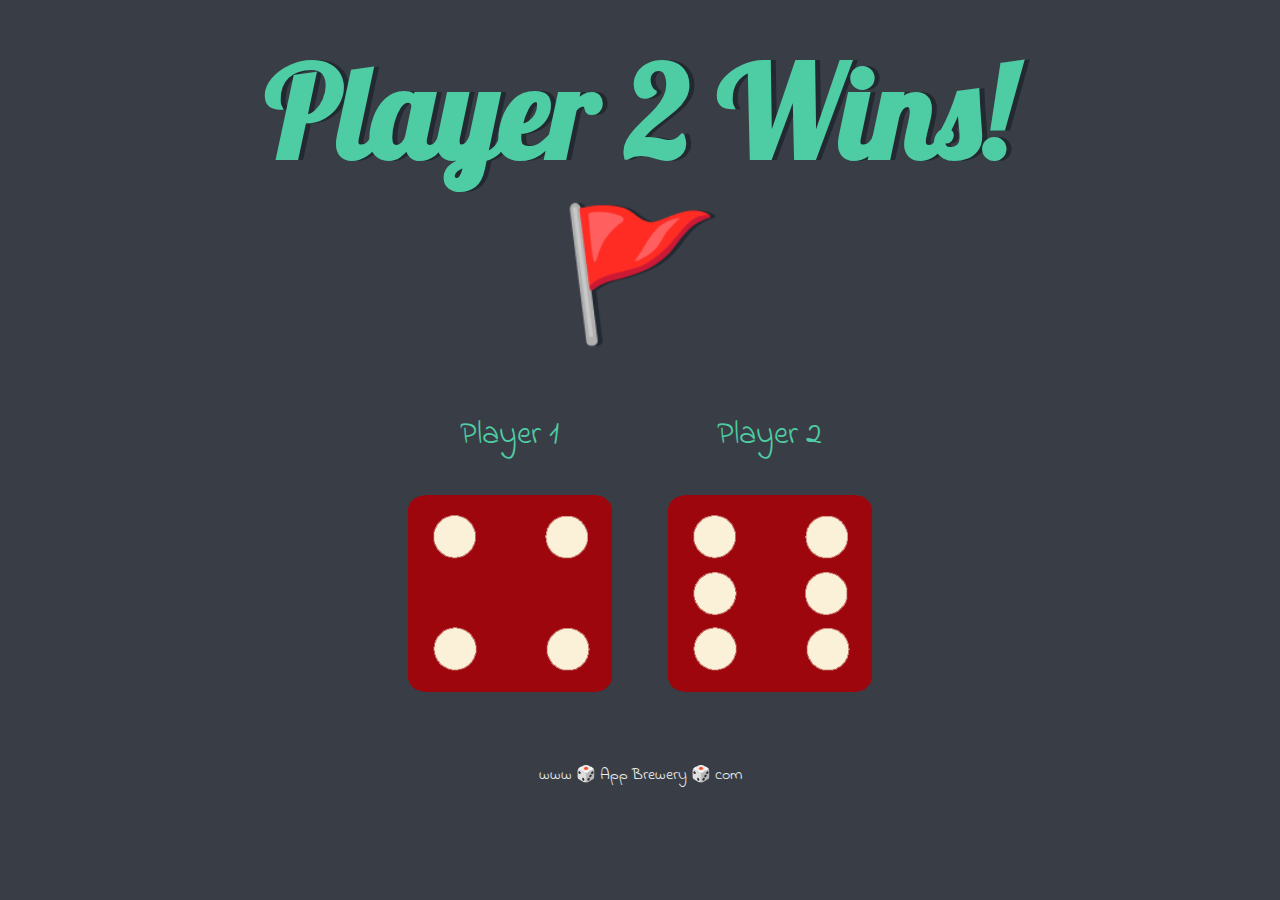
<file: Dice.js/dicee.html>
<!DOCTYPE html>
<html lang="en" dir="ltr">
  <head>
    <meta charset="utf-8">
    <title>Dicee</title>
    <link rel="stylesheet" href="styles.css">
    <link href="https://fonts.googleapis.com/css?family=Indie+Flower|Lobster" rel="stylesheet">

  </head>
  <body>

    <div class="container">
      <h1>Refresh Me</h1>

      <div class="dice">
        <p>Player 1</p>
        <img class="img1" src="images/dice6.png">
      </div>

      <div class="dice">
        <p>Player 2</p>
        <img class="img2" src="images/dice6.png">
      </div>

    </div>

    <script src="index.js" charset="utf-8"></script>

      </body>

      <footer>
        www 🎲 App Brewery 🎲 com
      </footer>
    </html>
</file>
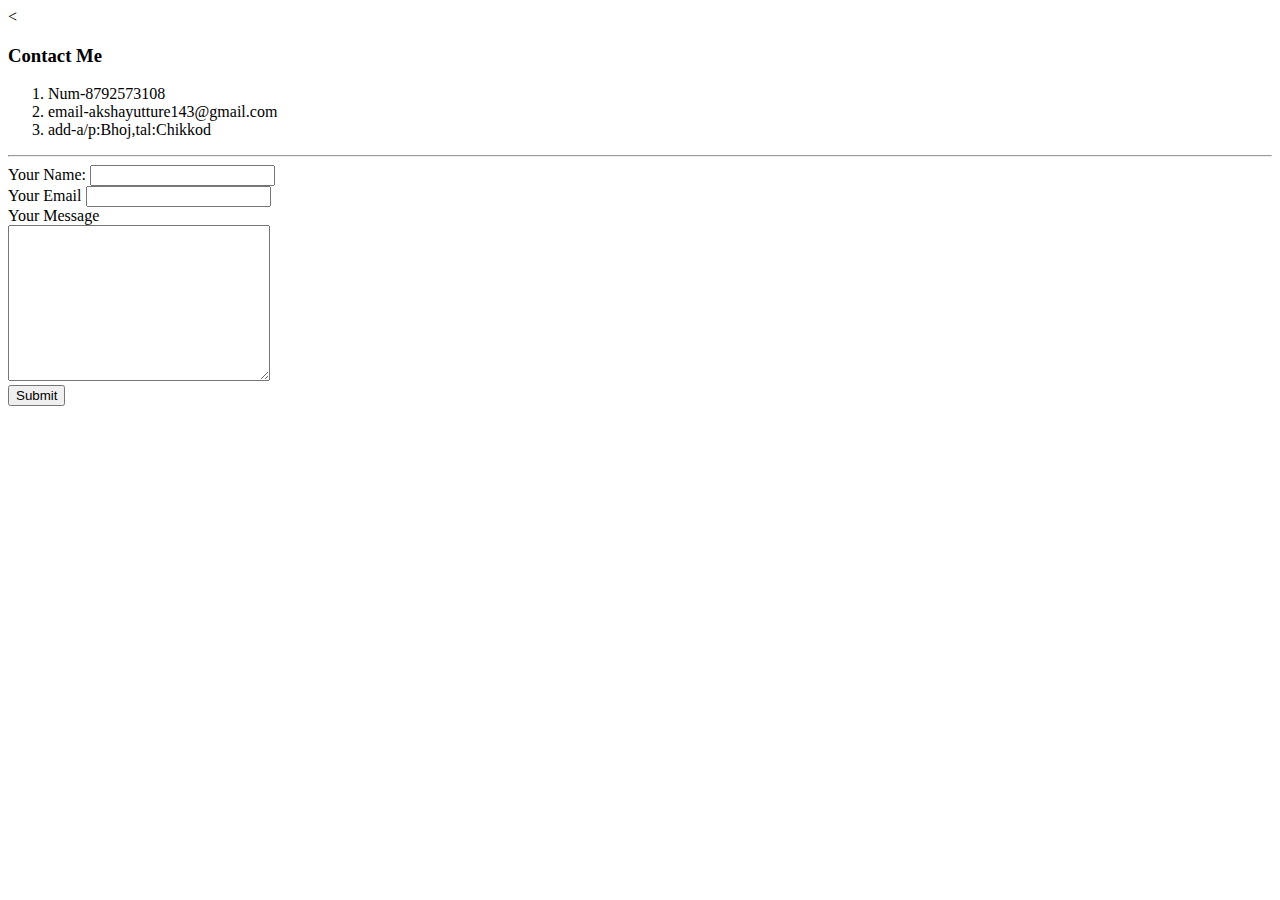
<file: HTML-Parsnal Site/Contact Details.html>
<!DOCTYPE html>
<html lang="en" dir="ltr">

<head>
  <meta charset="utf-8">
  <title></title>
</head>

< <body>
  <h3>Contact Me</h3>
  <ol>
    <li>Num-8792573108</li>
    <li>email-akshayutture143@gmail.com</li>
    <li>add-a/p:Bhoj,tal:Chikkod</li>
  </ol>
  <hr>
  <form action="mailto:info@londonappbrewery.com" method="post" enctype="text/plain">
    <label>Your Name:</label>
    <input type="text" name="yourName" value=""><br>
    <label>Your Email</label>
    <input type="email" name="yourEmail" value=""><br>
    <label>Your Message</label><br>
    <textarea name="yourMessage" rows="10" cols="30"></textarea><br>
    <input type="submit" name="">
  </form>
  </body>


</html>
</file>
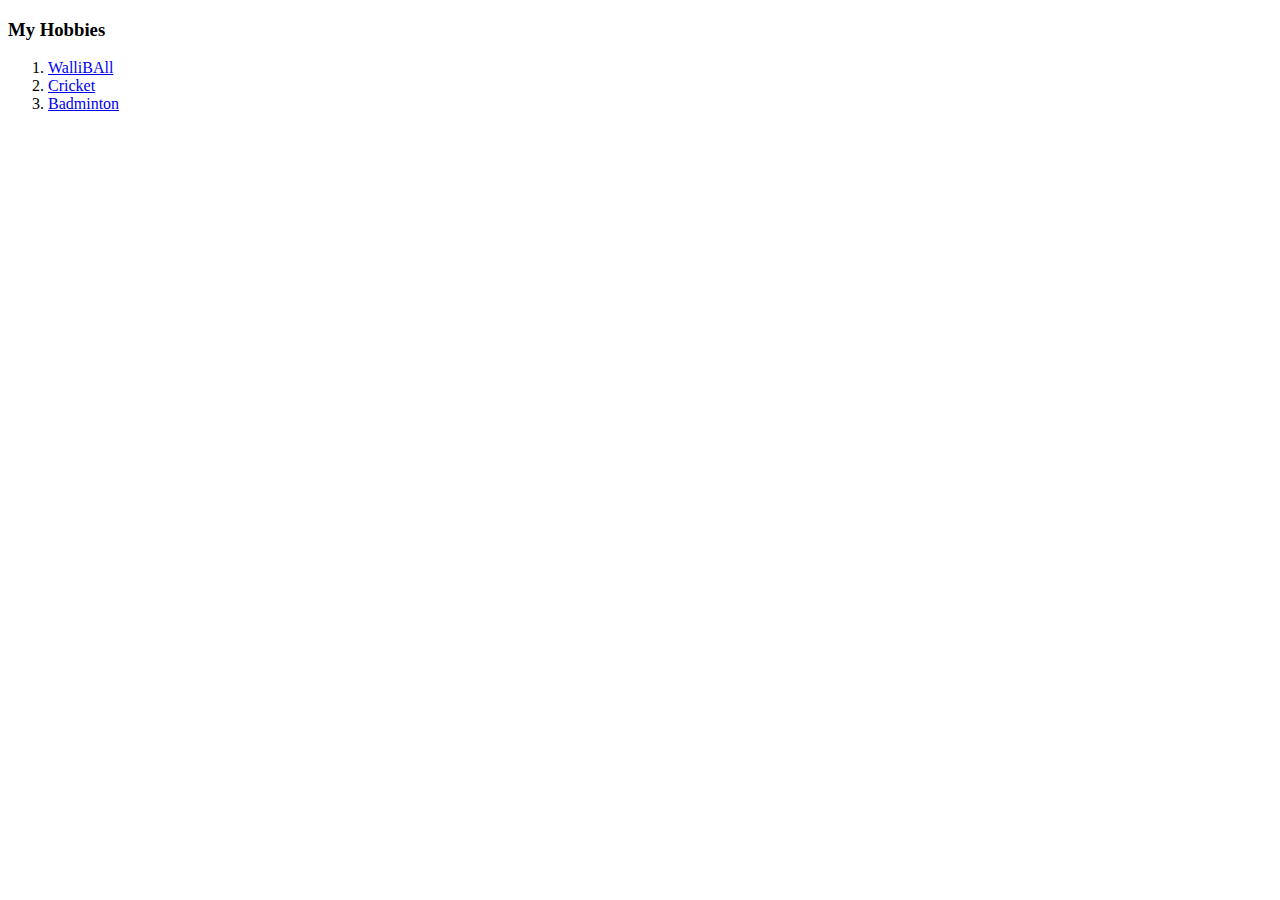
<file: HTML-Parsnal Site/Hobbis.html>
<!DOCTYPE html>
<html lang="en" dir="ltr">

<head>
  <meta charset="utf-8">
  <title>MY HOBBIES</title>
</head>

<body>
  <h3>My Hobbies</h3>
  <ol>
    <li><a href="http://www.dynamicsteps.com/cart/images/model/product-league-wallyball_928_large.jpg">WalliBAll</a></li>
    <li><a href="https://tse1.mm.bing.net/th?id=OIP.Cruo79eWhoan42MGI-OzowHaE6&pid=Api&P=0&w=242&h=161">Cricket</a></li>
    <li><a href="https://tse3.mm.bing.net/th?id=OIP.GQbQYQBD6g3_ElasCPkjiwHaDf&pid=Api&P=0&w=321&h=152">Badminton</a></li>

  </ol>

</body>

</html>
</file>
<file: Dice.js/styles.css>
.container {
  width: 70%;
  margin: auto;
  text-align: center;
}

.dice {
  text-align: center;
  display: inline-block;

}

body {
  background-color: #393E46;
}

h1 {
  margin: 30px;
  font-family: 'Lobster', cursive;
  text-shadow: 5px 0 #232931;
  font-size: 8rem;
  color: #4ECCA3;
}

p {
  font-size: 2rem;
  color: #4ECCA3;
  font-family: 'Indie Flower', cursive;
}

img {
  width: 80%;
}

footer {
  margin-top: 5%;
  color: #EEEEEE;
  text-align: center;
  font-family: 'Indie Flower', cursive;

}
</file>
